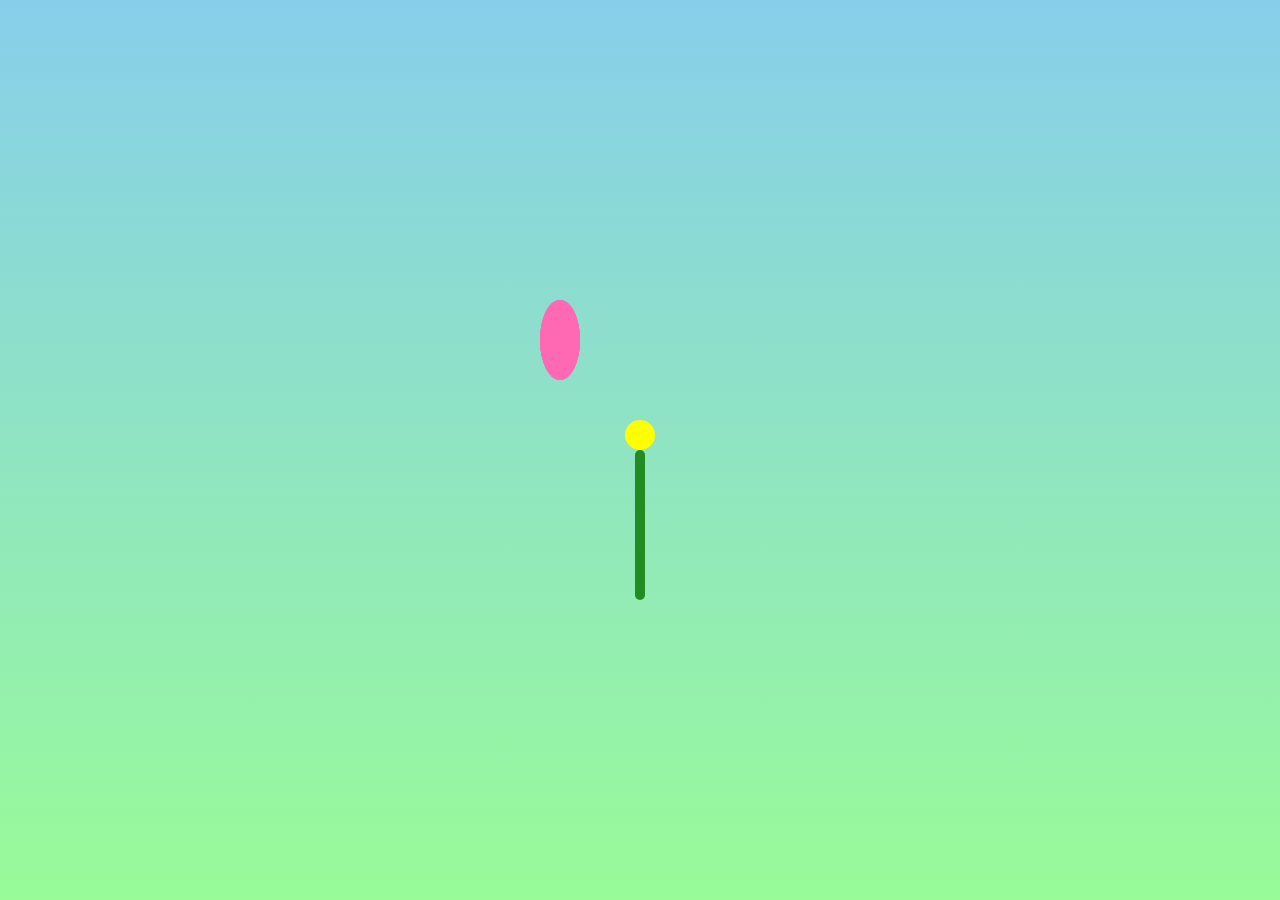
<file: Blossoming flower/index.html>
<!DOCTYPE html>
<html lang="en">    
<head>
    <meta charset="UTF-8">
    <meta name="viewport" content="width=device-width, initial-scale=1.0">
    <title>Blossoming Flower</title>
    <link rel="stylesheet" href="styles.css">
</head>
<body>
    <div class="flower">
        <div class="petal petal1"></div>
        <div class="petal petal2"></div>
        <div class="petal petal3"></div>
        <div class="petal petal4"></div>
        <div class="petal petal5"></div>
        <div class="center"></div>
         <div class="stem"></div>
    </div>
</div>
</body>
</html>
</file>
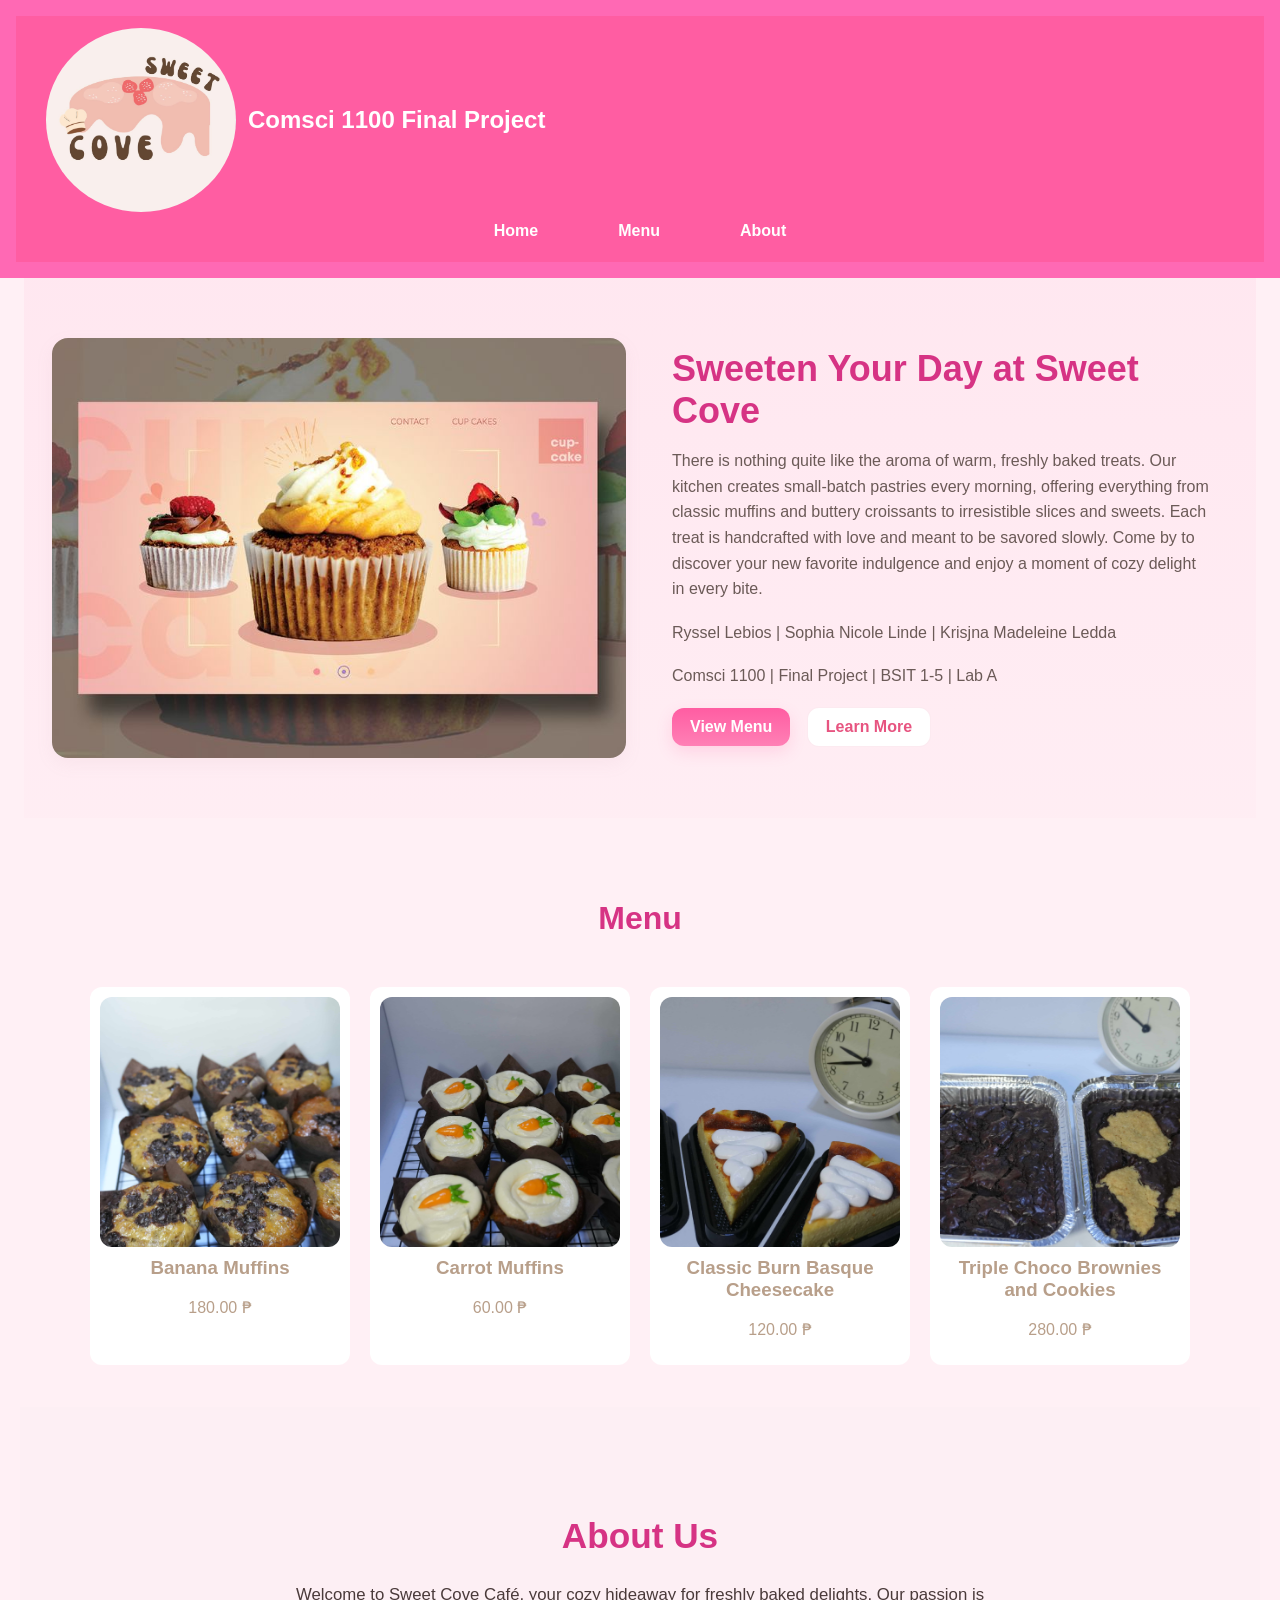
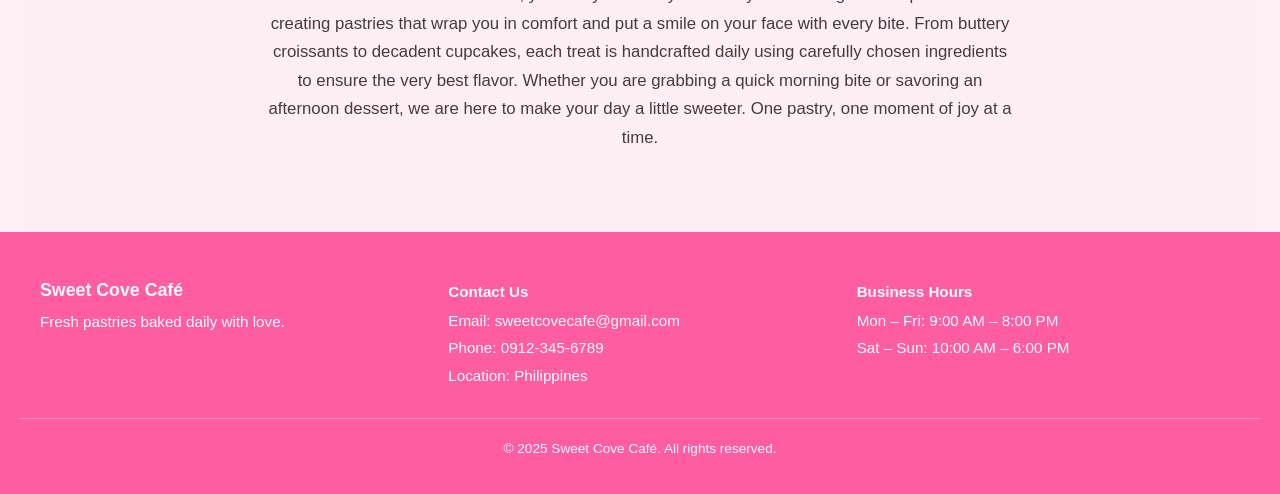
<file: .vscode/Web page/index.html>
<!DOCTYPE html>
<html>  
<html lang="en">
<head>
    <meta charset="UTF-8">
    <meta name="viewport" content="width=device-width, initial-scale=1.0">
    <title>Home | Sweet Cove</title>
    <link rel="stylesheet" href="styles.css">
    <link rel="icon"type="image/png" sizes="32x32" href="images/sweet-cove.jpg">
      <link rel="icon"type="image/png" sizes="16x16" href="images/sweet-cove.jpg">
</head>
<body>
   <header>
     <nav class="navbar">
    <div class="logo-container">
      <img src="images/sweet-cove.jpg" alt="Sweet Cove Logo" class="logo">
      <h1>Comsci 1100 Final Project</h1>
    </div>
    <ul>
      <li><a href="#home">Home</a></li>
      <li><a href="#menu">Menu</a></li>
      <li><a href="#about">About</a></li>
    </ul>
  </nav>
    </header>

    <section id="hero" class="hero-section">
  <div class="hero-inner">
    <div class="hero-media">
      <img src="images/cupcake-web.jpg" alt="Assorted pastries on a pastel background">
    </div>

    <div class="hero-content">
      <h1 class="hero-title">Sweeten Your Day at Sweet Cove</h1>
      <p class="hero-sub">There is nothing quite like the aroma of warm, freshly baked treats. Our kitchen creates small-batch pastries every morning, offering everything from classic muffins and buttery croissants to irresistible slices and sweets. Each treat is handcrafted with love and meant to be savored slowly. Come by to discover your new favorite indulgence and enjoy a moment of cozy delight in every bite.</p>
      <p class="hero-sub">Ryssel Lebios | Sophia Nicole Linde | Krisjna Madeleine Ledda</p>
      <p class="hero-sub">Comsci 1100 | Final Project | BSIT 1-5 | Lab A</p>
      <div class="hero-cta">
        <a href="#menu" class="btn-primary">View Menu</a>
        <a href="#about" class="btn-secondary">Learn More</a>
      </div>
    </div>
  </div>
</section>

    <main>
       <section id="menu" class="menu-section">
    <h2>Menu</h2>
    <div class="menu-container">

        <div class="menu-item">
            <img src="images/banana-muffins.jpeg" alt="banana-muffins">
            <h3>Banana Muffins</h3>
            <p>180.00 ₱</p>
        </div>

        <div class="menu-item">
            <img src="images/Carrot Muffins.jpeg" alt="Carrot Muffins">
            <h3>Carrot Muffins</h3>
            <p>60.00 ₱</p>
        </div>

        <div class="menu-item">
            <img src="images/Classic Burn Basque Cheesecake.jpeg" alt="Classic Burn Basque Cheesecake">
            <h3>Classic Burn Basque Cheesecake</h3>
            <p>120.00 ₱</p>
        </div>

        <div class="menu-item">
            <img src="images/Triple Choco Brownies and Cookies.jpeg" alt="Triple Choco Brownies and Cookies">
            <h3>Triple Choco Brownies and Cookies</h3>
            <p>280.00 ₱</p>
        </div>

    </div>
</section>
       <section id="about">
  <div class="about-container">
    <h2>About Us</h2>
    <p>
      Welcome to Sweet Cove Café, your cozy hideaway for freshly baked delights. Our passion is creating pastries that wrap you in comfort and put a smile on your face with every bite. From buttery croissants to decadent cupcakes, each treat is handcrafted daily using carefully chosen ingredients to ensure the very best flavor. Whether you are grabbing a quick morning bite or savoring an afternoon dessert, we are here to make your day a little sweeter. One pastry, one moment of joy at a time.
    </p>
  </div>
</section>
    </main>
    <footer class="footer">
  <div class="footer-container">

    <div class="footer-info">
      <h3>Sweet Cove Café</h3>
      <p>Fresh pastries baked daily with love.</p>
    </div>

    <div class="footer-contact">
      <h4>Contact Us</h4>
      <p>Email: sweetcovecafe@gmail.com</p>
      <p>Phone: 0912-345-6789</p>
      <p>Location: Philippines</p>
    </div>

    <div class="footer-hours">
      <h4>Business Hours</h4>
      <p>Mon – Fri: 9:00 AM – 8:00 PM</p>
      <p>Sat – Sun: 10:00 AM – 6:00 PM</p>
    </div>

  </div>

  <div class="footer-bottom">
    <p>&copy; 2025 Sweet Cove Café. All rights reserved.</p>
  </div>
</footer>
</html>
</file>
<file: Blossoming flower/styles.css>
body{
    display: flex;
    justify-content: center;
    align-items: center;
    height: 100vh;
    background: linear-gradient(to bottom, #87CEEB, #98FB98);
    margin: 0;
}

.flower {
    position: relative;
    width: 200px;
    height: 300px;
    margin: auto;
}

.stem {
    position: absolute;
    bottom: 0;
    left: 50%;
    width: 10px;
    height: 150px;
    background-color: #228B22;
    transform: translateX(-50%);
    border-radius: 5px;
}

.petals {
   position: absolute;
    top: 70px;        
    left: 50%;
    transform: translateX(-50%);
}

.petal {
    position: absolute;
    width: 40px;
    height: 80px;
    background-color: #FF69B4;
    border-radius: 50% 50% 50% 50%;   
    transform-origin: bottom center;
    animation: bloom 3s ease-in-out forwards;
}

.petal1 {transform: rotate(0deg); animation-delay: 0s;}
.petal2 {transform: rotate(60deg); animation-delay: 0.2s;}
.petal3 {transform: rotate(120deg); animation-delay: 0.4s;}
.petal4 {transform: rotate(180deg); animation-delay: 0.6s;}
.petal5 {transform: rotate(240deg); animation-delay: 0.8s;}
.petal6 {transform: rotate(300deg); animation-delay: 1s;}   

.center {
    position: absolute;
    bottom: 150px;
    left: 50%;
    transform: translateX(-50%);
    width: 30px;
    height: 30px;
    background: yellow;
    border-radius: 50%;
    animation: appear 3s ease-in-out forwards;
    opacity: 0;    
}

@keyframes bloom {
    0% {
        transform: scale(0) rotate(0deg);
        opacity: 0;
    }
    50% {
        opacity: 1;
    }
    100% {
        transform: scale(1) rotate(0deg);
        opacity: 1;
    }
}

@keyframes appear {
    0% { opacity: 0; }
    100% { opacity: 1; }
}
</file>
<file: .vscode/Web page/styles.css>
.hero-section {
  background: linear-gradient(180deg, rgba(255,93,162,0.06), rgba(255,93,162,0.02));
  padding: 48px 16px;
  margin-bottom: 24px;
}

.hero-inner {
  max-width: 1200px;
  margin: 0 auto;
  display: grid;
  grid-template-columns: 1fr 1fr;
  gap: 28px;
  align-items: center;
  padding: 12px;
}

.hero-media {
  overflow: hidden;
  border-radius: 16px;
  box-shadow: 0 6px 18px rgba(181, 134, 154, 0.08);
}

.hero-media img {
  width: 100%;
  height: 420px;             
  object-fit: cover;
  display: block;
}


.hero-content {
  padding: 8px 18px;
}

.hero-title {
  font-size: 2.25rem;
  margin: 0 0 12px 0;
  color: #d63384;            
  text-align: left;
}

.hero-sub {
  color: #6b5a57;           
  margin-bottom: 18px;
  line-height: 1.6;
}


.btn-primary,
.btn-secondary {
  display: inline-block;
  padding: 10px 18px;
  border-radius: 12px;
  text-decoration: none;
  font-weight: 600;
  margin-right: 12px;
  transition: transform .12s ease, box-shadow .12s ease;
}


.btn-primary {
  background: linear-gradient(180deg,#ff5da2,#ff80b5);
  color: #fff;
  box-shadow: 0 6px 16px rgba(255,93,162,0.18);
}


.btn-secondary {
  background: #fff;
  color: #e75480;
  border: 1px solid rgba(231,84,128,0.12);
}


.btn-primary:hover { transform: translateY(-2px); box-shadow: 0 12px 26px rgba(255,93,162,0.18); }
.btn-secondary:hover { transform: translateY(-2px); box-shadow: 0 8px 18px rgba(0,0,0,0.06); }


@media (max-width: 900px) {
  .hero-inner { grid-template-columns: 1fr; text-align: center; }
  .hero-media img { height: 320px; }
  .hero-title { font-size: 1.9rem; text-align: center; }
  .hero-content { padding-top: 8px; }
  .btn-primary, .btn-secondary { margin-bottom: 8px; }
}

@media (max-width: 480px) {
  .hero-media img { height: 240px; }
  .hero-section { padding: 28px 12px; }
  .hero-title { font-size: 1.4rem; }
}


body {
    font-family: Arial, sans-serif;
    margin: 0;
    padding: 0;
    background-color: #fff0f5;
}

header {
    background-color: #ff69b4;
    color: white;
    padding: 1rem;
    text-align: center;
}

.navbar {
  display: flex;
    justify-content: space-between;
    align-items: center;
    padding: 12px 30px;
    background-color: #ff5da2; 
    flex-wrap: wrap;
    position: sticky;
    top: 0;
    z-index: 1000;
}

.logo {
   width: 190px;
    height: auto;
    border-radius: 55%;
}

.logo-container {
  display: flex;
    align-items: center;
    gap: 12px;
}

.navbar ul {
   display: flex;
    gap: 30px;
    list-style: none;
    margin: 0;
    padding: 0;
}

.navbar ul li a {
     font-size: 1rem;
    font-weight: 600;
    color: white;
    text-decoration: none;
    padding: 8px 12px;
    border-radius: 8px;
    transition: background 0.3s ease;
}

.navbar ul li a:hover {
   background-color: #ff80b5;
}

@media (max-width: 900px) {
    .navbar {
       justify-content: center;
        text-align: center;
        padding: 15px;
      }
}

nav ul {
     width: 100%;
        justify-content: center;
        margin-top: 10px;
        gap: 20px;
        flex-wrap: wrap;
}

nav ul li {
    color: white;
  text-decoration: none;
  font-weight: 600;
  transition: color 0.3s, background-color 0.3s;
  padding: 10px 13px;
  border-radius: 10px;
}

@media (max-width: 500px) {
    .logo {
        width: 45px;
    }

    .navbar h1 {
        font-size: 1.1rem;
    }

    .navbar ul li a {
        font-size: 0.9rem;
        padding: 6px 10px;
    }
}

nav ul li a:hover {
  background-color: white;
  color: #e75480;
}

nav a {
    color: white;
    text-decoration: none;
}

section {
    padding: 2rem;
    max-width: 1200px;
    margin: 0 auto;
}

.menu-selection {
    text-align: center;
  padding: 50px 20px;
}

.menu-section h2 {
  font-size: 2rem;
  color: #d63384;
  margin-bottom: 40px;
  text-align: center;
}

.menu-container {
     display: grid;
    gap: 20px;
    grid-template-columns: repeat(auto-fit, minmax(250px, 1fr));
    width: 100%;
    max-width: 1100px;
    margin: 0 auto;
    padding: 10px;
}

.menu-item h3, .menu-item p {
    margin-top: 10px;
  color: #B89F8A;
}

.menu-img {
     width: 100%;
  height: 300px;
  object-fit: cover;
  border-radius: 12px;
  transition: transform 0.3s ease;
}

.menu-item {
     background: #fff;
    border-radius: 12px;
    padding: 10px;
    text-align: center;
    transition: transform 0.2s ease-in-out;
}

.menu-item:hover .menu-img {
  transform: scale(1.05);
}

.menu-item:hover{
      transform: scale(1.02);
}

.menu-item img {
      width: 100%;
    height: 250px; 
    object-fit: cover;
    border-radius: 12px;
    display: block;
}

#about {
    background-color: #fdeff4;
    padding: 80px 20px; 
    display: flex;
    justify-content: center;
}

.about-container {
    max-width: 900px; 
    text-align: center;
}

#about h2 {
    font-size: 2.2rem;
    color: #d63384;
    margin-bottom: 25px;
    font-weight: 700;
}

#about p {
    font-size: 1.05rem;
    line-height: 1.7;
    color: #4a3a3a; 
    margin: 0 auto;
    max-width: 750px;
}

.about-section {
   text-align: center;
  padding: 50px 20px;
}

.about-section h2 {
  font-size: 2rem;
    color: #d63384;
    margin-bottom: 40px;
    text-align: center;
}

@media (max-width: 600px) {
    #about {
        padding: 60px 15px;
    }
    #about h2 {
        font-size: 1.8rem;
    }
    #about p {
        font-size: 0.98rem;
    }
}

.footer {
  background-color: #ff5da2; 
  color: white;
  padding: 30px 20px;
  font-size: 0.95rem;
}

.footer-container {
  max-width: 1200px;
  margin: auto;
  display: grid;
  grid-template-columns: repeat(auto-fit, minmax(250px, 1fr));
  gap: 25px;
}

.footer h3, .footer h4 {
  color: white;
  margin-bottom: 10px;
}

.footer p {
  margin: 5px 0;
  line-height: 1.5;
}

.footer-bottom {
  margin-top: 25px;
  text-align: center;
  font-size: 0.85rem;
  border-top: 1px solid rgba(255,255,255,0.3);
  padding-top: 15px;
}

@media (max-width: 480px) {
  .footer-container {
    text-align: center;
  }
}
</file>
